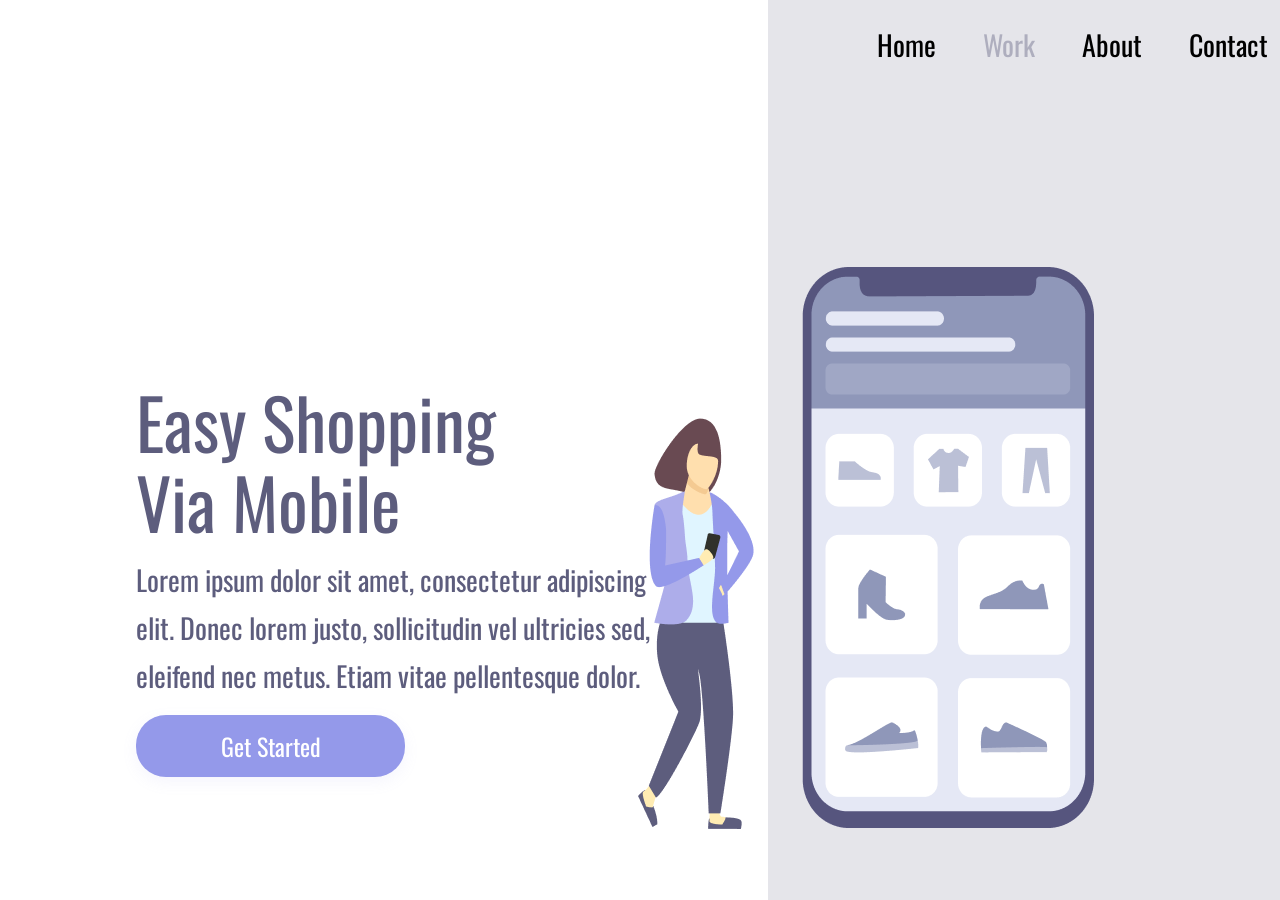
<file: index.html>
<!DOCTYPE html>
<html lang="pt-br">

<head>
    <meta charset="UTF-8">
    <meta name="viewport" content="width=device-width, initial-scale=1.0">
    <title>Projeto Css2.</title>
    <link rel="stylesheet" href="./desafio02.css">
    <link rel="preconnect" href="https://fonts.googleapis.com">
    <link rel="preconnect" href="https://fonts.gstatic.com" crossorigin>
    <link
        href="https://fonts.googleapis.com/css2?family=Oswald:wght@200..700&family=Poppins:ital,wght@0,100;0,200;0,300;0,400;0,500;0,600;0,700;0,800;0,900;1,100;1,200;1,300;1,400;1,500;1,600;1,700;1,800;1,900&display=swap"
        rel="stylesheet">
</head>

<body>
    
    <section class="lado-de-ca">
        <h1>Easy Shopping
            Via Mobile</h1>
        <p>Lorem ipsum dolor sit amet, consectetur adipiscing
            elit. Donec lorem justo, sollicitudin vel ultricies sed,
            eleifend nec metus. Etiam vitae pellentesque dolor. </p>
        <button class="click">Get Started</button>
    </section>
    <section class="lado-de-la">
        <header>
            <a>Home</a>
            <a>Work</a>
            <a>About</a>
            <a>Contact</a>
        </header>
        <img src="./img/Illustration-3-3.png" alt="Logo-do-projeto">
    </section>
   
</body>

</html>
</file>
<file: desafio02.css>
* {
    margin: 0;
    padding: 0;
    box-sizing: border-box;
    font-family: "Oswald", sans-serif;
}

body {
    height: 100vh;
    width: 100vw;
}

.lado-de-ca {
    display: inline-block;
    width: 60%;
    position: relative;
    top: 381px;
    right: 131px;
    bottom: 123px;
    left: 136px;
}

.lado-de-la {
    display: inline-block;
    background-color: rgba(93, 93, 125, 0.16);
    height: 100vh;
    width: 40%;
    position: absolute;
}

h1 {
    font-size: 70px;
    font-weight: 400;
    line-height: 80px;
    text-align: left;
    color: #5D5D7D;
    width: 368px;
    height: 160px;
    opacity: 0px;

}

p {
    width: 540px;
    height: 144px;
    opacity: 0.6px;
    font-size: 28px;
    font-weight: 400;
    line-height: 48px;
    text-align: left;
    color: #5D5D7D;
    margin: 15px 0 15px 0;
}

button {
    width: 269px;
    height: 62px;
    box-shadow: 0px 5px 15px #9499EA19;
    font-size: 24px;
    font-weight: 400;
    line-height: 36px;
    text-align: center;
    border: none;
    border-radius: 30px;
    background: #9499EA;
    color: #fff;
    cursor: pointer;
}

button:hover {
    opacity: 0.8;
}

button:active {
    opacity: .5;
}

header {
    font-size: 28px;
    font-weight: 400;
    line-height: 41.5px;
    position: relative;
    top: 24px;
    right: 58px;
    left: 57px;
}

a {
    margin-right: 41px;
    cursor: pointer;
    position: relative;
    left: 52px;
}

a:nth-child(2) {
    color: #5D5D7D;
    opacity: 40%;
}

a:nth-child(2):hover {
    color: white;
}

a:hover {
    opacity: 0.4;
}

a:active {
    opacity: 0.8;
}

img {
    position: relative;
    top: 25%;
    right: 130px;
}

@media screen and (max-width:900px){
    
   .lado-de-ca{
   width: 100%;
   height: 50%;
   display: block;
   position: static;
   
   }

.lado-de-la{
  width: 101%;
height:auto;
padding: 40px;
display: block;
position:static
}

img{
width: 90%;
position: static;

}


header{
    display: none;
}

h1{
    font-size: 36px;
    line-height: 52px;
    text-align: center;
    width: 268px;
height: 104px;
margin: 50px 54px 0 54px;
}

p{
    font-size: 14px;
    line-height: 24px;
    text-align: center;
    width: 296px;
    height: 96px;
margin: 15px 40px;
}

.click{ 
margin: 0 44px;
display: block;
}
}
</file>
